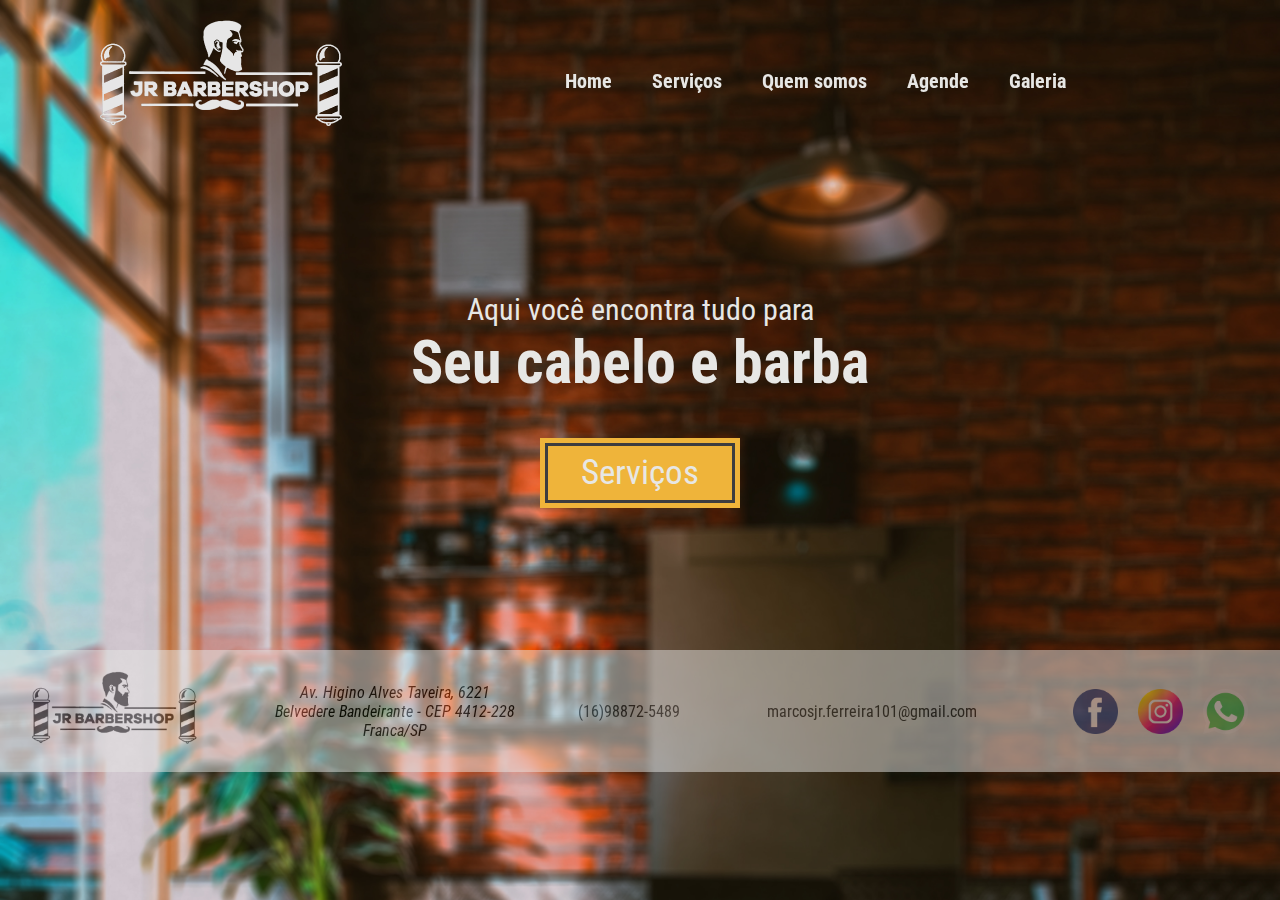
<file: index.html>
<!DOCTYPE html>
<html lang="pt-br">
<head>
    <meta charset="UTF-8">
    <meta http-equiv="X-UA-Compatible" content="IE=edge">
    <meta name="viewport" content="width=device-width, initial-scale=1.0">
    <title>JR &bull; Barbearia</title>
    <link rel="stylesheet" href="index.css">
    <link rel="shortcut icon" href="img/barbeiro.png" type="image/x-icon">
</head>

<body id="index" >

    </autoplay>
    <header>      
            
        <a href="index.html"> <img class="logo" src="img/logo2b.png" alt="Logotipo"> </a>  
    
        <nav id="menu-principal">
            <div id="menu-contraido">            
                       
                <ul>
                    <li>
                        <a href="index.html">Home</a>
                    </li>
                    <li>
                        <a href="servico.html">Serviços</a>
                    </li>
                    
                    <li>
                        <a href="quem-somos.html">Quem somos</a>
                    </li>
                    <li>
                        <a href="agend.html">Agende</a>
                    </li>
                    <li>
                        <a href="galeria.html">Galeria</a>
                    </li>
                    
                    </li>
                </ul>
            </div>
        </nav>
        
    </header>

    <main>
        
        <section>
            <p>Aqui você encontra tudo para</p>
            <h2 class="h2s">Seu cabelo e barba</h2>
            
            <div id="botao">
                <a href="servico.html">Serviços</a>  
            </div>
        
        </section>
    
    </main>
    
    <footer>
        <img id="logo-footer" src="img/logo2.png" alt="">
        <address>
            Av. Higino Alves Taveira, 6221 <br>
            Belvedere Bandeirante - CEP 4412-228 <br>
            Franca/SP <br>
        </address> 
        <a href="tel:+551698875489">(16)98872-5489</a> <br>
        <a href="Email">marcosjr.ferreira101@gmail.com</a> <br>
        
        <div id="redes-social-footer">
            <a target="blank" class="social-footer" href="https://www.facebook.com/Jrbarbershop22"><img src="img/facebook.png.png" alt="Facebook"></a>

            <a target="blank" class="social-footer" href="https://www.instagram.com/jrbarbershopfranca/"><img src="img/instagram.png.png" alt="Instagram"></a>

            <a class="social-footer" href="https://web.whatsapp.com/send?phone=5516992380482&text=Eaeee" target="_blank"><img src="img/whatsapp.png.png" alt="Whatsapp"></a>
        </div>
    </footer>
  
</body>
</html>
</file>
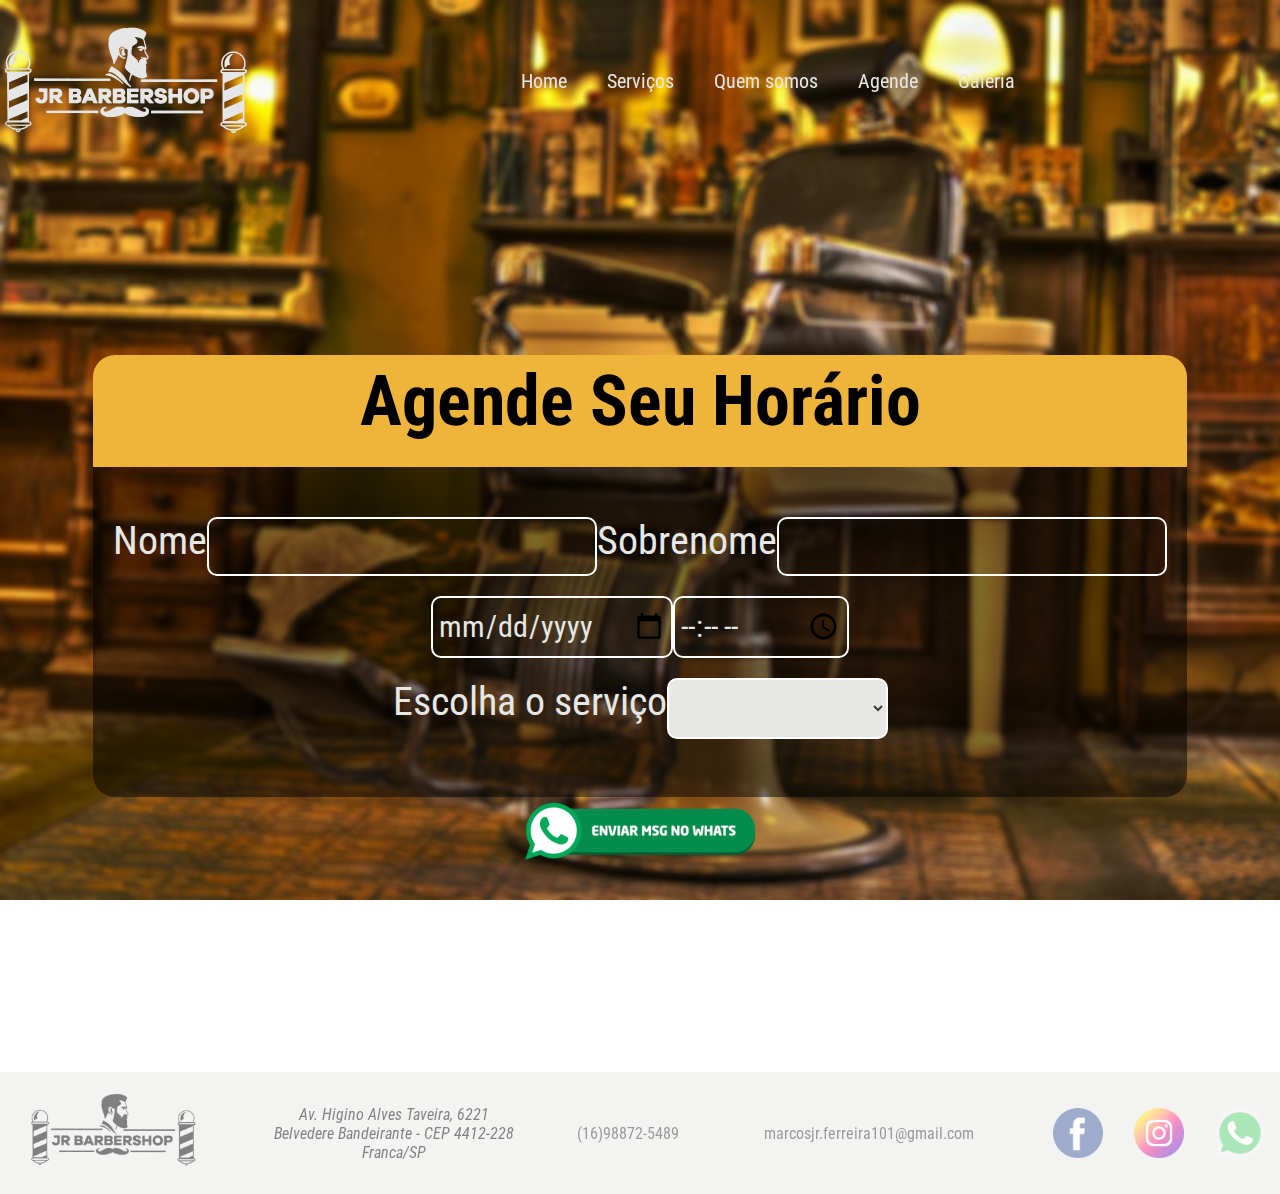
<file: agend.html>
<!DOCTYPE html>
<html lang="pt-br">
<head>
    <meta charset="UTF-8">
    <meta http-equiv="X-UA-Compatible" content="IE=edge">
    <meta name="viewport" content="width=device-width, initial-scale=1.0">
    <title>JR &bull; Barbearia</title>
    <link rel="stylesheet" href="agend.css">
    <link rel="shortcut icon" href="img/barbeiro.png" type="image/x-icon">
</head>
<body id="produtos">
    
    <header>      
            
        <a href="index.html"> <img class="logo" src="img/logo2b.png" alt="Logotipo"> </a>  
    
        <nav id="menu-principal">
            <div id="menu-contraido">            
                       
                <ul>
                    <li>
                        <a href="index.html">Home</a>
                    </li>
                    <li>
                        <a href="servico.html">Serviços</a>
                    </li>
                    
                    <li>
                        <a href="quem-somos.html">Quem somos</a>
                    </li>
                    <li>
                        <a href="agend.html">Agende</a>
                    </li>
                    <li>
                        <a href="galeria.html">Galeria</a>
                    </li>
                    
                    </li>
                </ul>
            </div>
        </nav>
        
    </header>

    <main>
        
        <section> 
            <div id="container">
                <div id="tit" >
                    <h2>
                        Agende Seu Horário
                    </h2>
                </div>
                <form id="back">
                <div id="nm">
                        <label >Nome</label>
                        <input type="text" name="nome" id="nome" class="formulario">
                        <label>Sobrenome</label>
                        <input type="text" name="sobrenome" id="sobrenome" class="formulario">     
                    </div>
    
                    <div id="nm">
                        <input  type="date" name="data" id="data" class="formulario">
                        <input  type="Time" name="hora" id="hora" class="formulario">
                    </div>
    
                    <div id="nm">
                        <label>Escolha o serviço</label>
                        <select id="servico" class="formulario">
                            <option selected disabled value="">  </option>
                            <option>Barboterapia</option>
                            <option>Blindado</option>
                            <option>Corte de cabelo</option>
                            <option>Pezinho</option>
                            <option>Pigmentação</option>
                            <option>Platinado</option>
                            <option>Sombrancelha</option>                            
                        </select>
                        
                    </div>
                    
                </form>
                <div id="bt">
                    <button id="close" class="closing" onClick="pegaDado()"><img src="img/enviar.png" alt=""></button>
                </div>
            </div>  
        </section>
    
    </main>
    
    <footer>
        <img id="logo-footer" src="img/logo2.png" alt="">
        <address>
            Av. Higino Alves Taveira, 6221 <br>
            Belvedere Bandeirante - CEP 4412-228 <br>
            Franca/SP <br>
        </address> 
        <a href="tel:+551698875489">(16)98872-5489</a> <br>
        <a href="Email">marcosjr.ferreira101@gmail.com</a> <br>
        
    
        <a target="blank" class="social-footer" href="https://www.facebook.com/Jrbarbershop22"><img src="img/facebook.png.png" alt=""></a>

        <a target="blank" class="social-footer" href="https://www.instagram.com/jrbarbershopfranca/"><img src="img/instagram.png.png" alt=""></a>

        <a class="social-footer" href="#"><img src="img/whatsapp.png.png" alt=""></a>
    
    </footer>
  
</body>
</html>
</file>
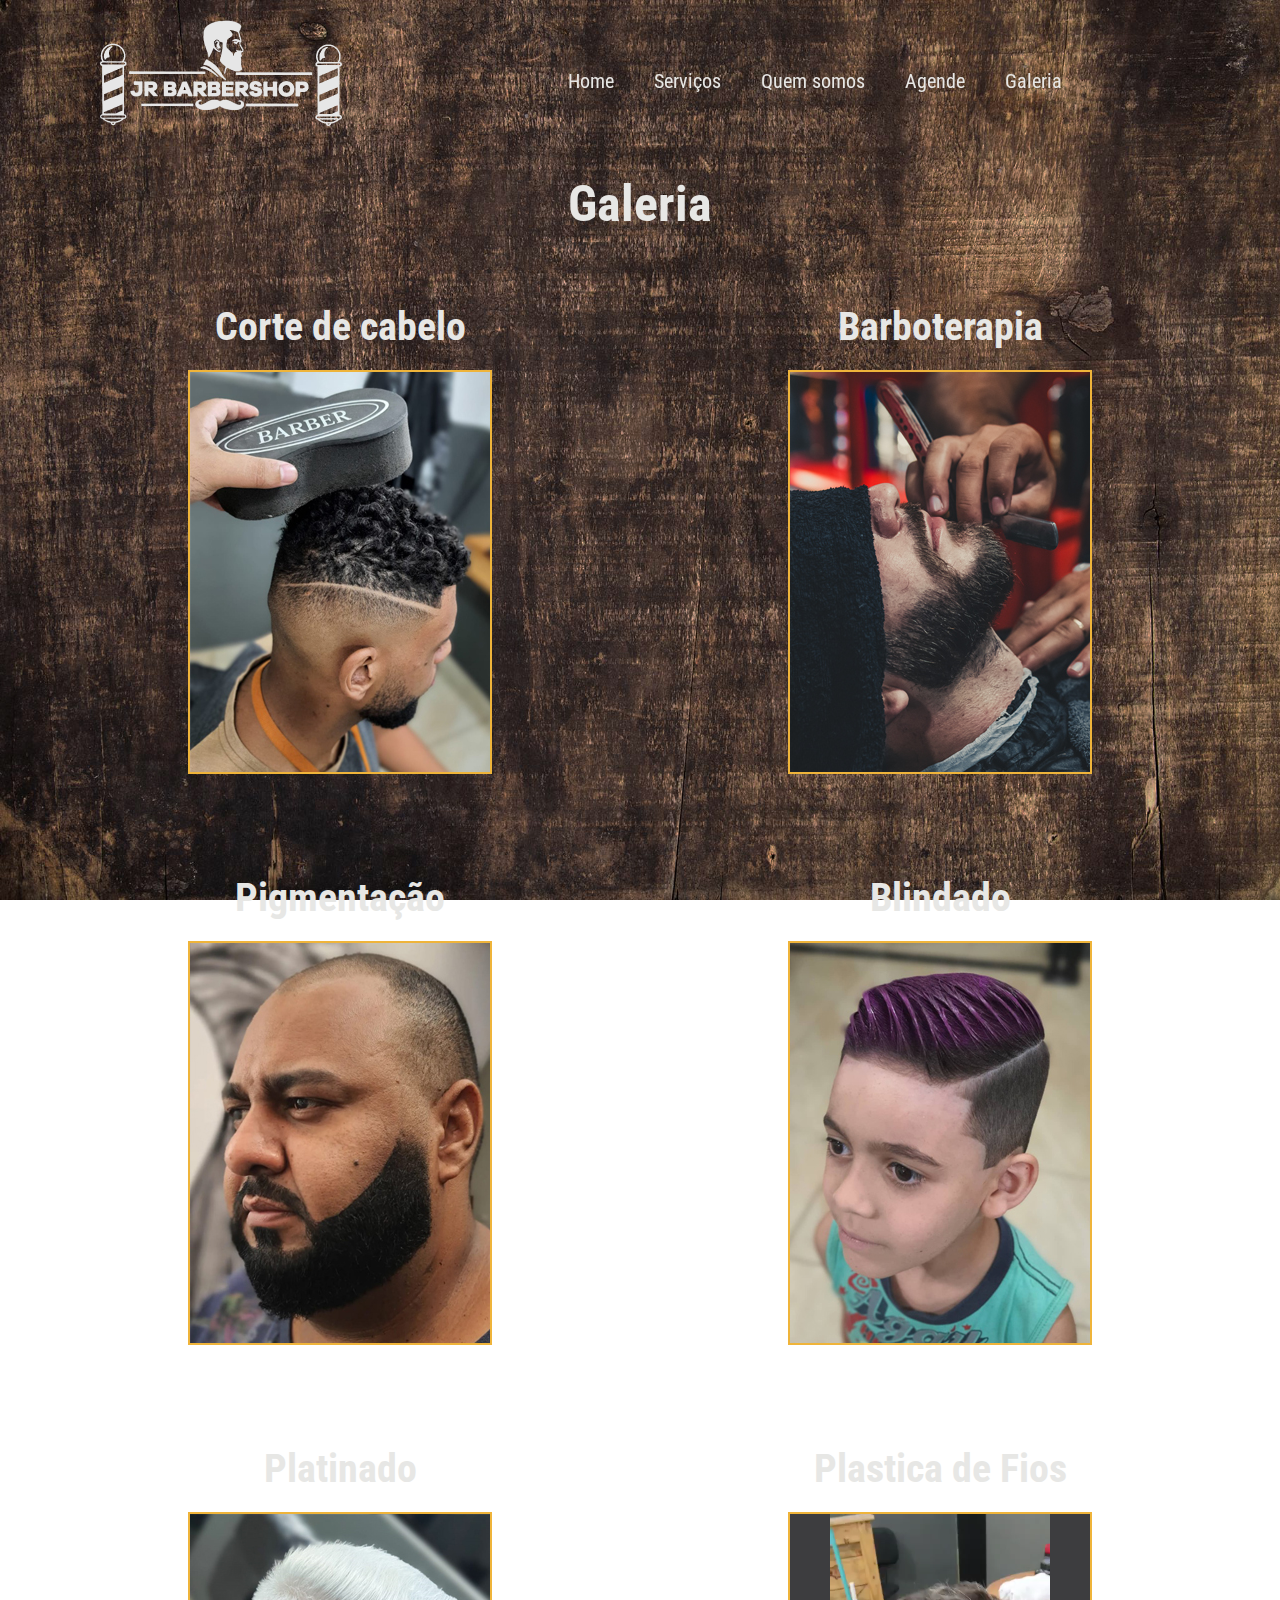
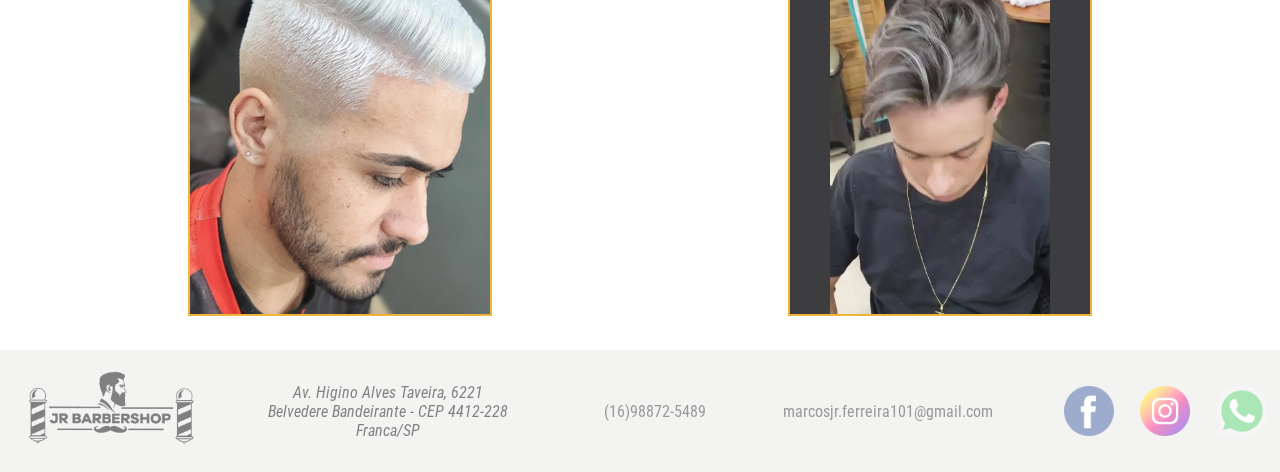
<file: galeria.html>
<!DOCTYPE html>
<html lang="pt-br">
<head>
    <meta charset="UTF-8">
    <meta http-equiv="X-UA-Compatible" content="IE=edge">
    <meta name="viewport" content="width=device-width, initial-scale=1.0">
    <title>JR &bull; Barbearia</title>
    <link rel="stylesheet" href="galeria.css">
    <link rel="shortcut icon" href="img/barbeiro.png" type="image/x-icon">
</head>
<body id="produtos">
    
    <header>      
            
        <a href="index.html"> <img class="logo" src="img/logo2b.png" alt="Logotipo"> </a>  
    
        <nav id="menu-principal">
            <div id="menu-contraido">            
                       
                <ul>
                    <li>
                        <a href="index.html">Home</a>
                    </li>
                    <li>
                        <a href="servico.html">Serviços</a>
                    </li>
                    
                    <li>
                        <a href="quem-somos.html">Quem somos</a>
                    </li>
                    <li>
                        <a href="agend.html">Agende</a>
                    </li>
                    <li>
                        <a href="galeria.html">Galeria</a>
                    </li>
                    
                    </li>
                </ul>
            </div>
        </nav>
        
    </header>

    <main>
        
        <section> 
            <h2>Galeria<h2>
            
            <div id="quadro">
                <div class="lado-esquerdo">
                    <h3>Corte de cabelo</h3>
                    <div class="img-esquero">
                                           
                        <img src="img/img-galeria/corte.jpg" alt="">
                    </div>

                    <h3>Pigmentação</h3>
                    <div class="img-esquero">
                        <img src="img/img-galeria/pigmentação.jpg" alt="">
                    </div>

                    <h3>Platinado</h3>
                    <div class="img-esquero">
                        <img src="img/img-galeria/platinado1.jpg" alt="">
                    </div>
                </div>
                <div class="lado-direito">
                    <h3>Barboterapia</h3>
                    <div class="img-direito">
                        <img src="img/img-galeria/barboterapia.jpg" alt="">
                    </div>

                    <h3>Blindado</h3>
                    <div class="img-direito">
                        <img src="img/img-galeria/blindado.jpg" alt="">
                    </div>

                    <h3>Plastica de Fios</h3>
                    <div class="img-direito">
                        <video loop muted autoplay src="img/img-galeria/plastica.mp4"></video>
                    </div>
                </div>
            </div>        
        </section>
    
    </main>
    
    <footer>
        <img id="logo-footer" src="img/logo2.png" alt="">
        <address>
            Av. Higino Alves Taveira, 6221 <br>
            Belvedere Bandeirante - CEP 4412-228 <br>
            Franca/SP <br>
        </address>  <br>
        </address> 
        <a href="tel:+551698875489">(16)98872-5489</a> <br>
        <a href="Email">marcosjr.ferreira101@gmail.com </a> <br>
        
    
        <a target="blank" class="social-footer" href="https://www.facebook.com/Jrbarbershop22"><img src="img/facebook.png.png" alt=""></a>

        <a target="blank" class="social-footer" href="https://www.instagram.com/jrbarbershopfranca/"><img src="img/instagram.png.png" alt=""></a>

        <a class="social-footer" href="#"><img src="img/whatsapp.png.png" alt=""></a>
    
    </footer>
  
</body>
</html>
</file>
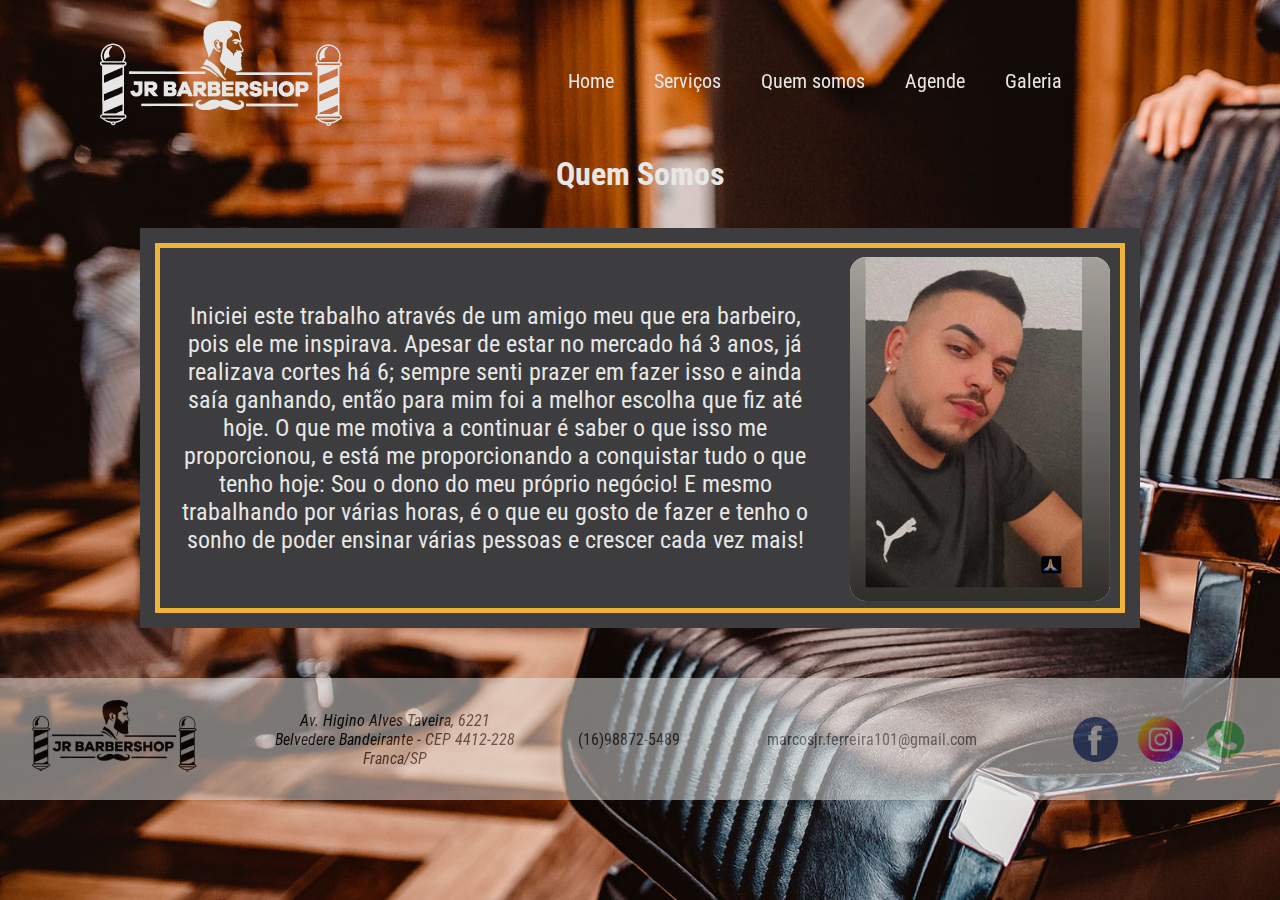
<file: quem-somos.html>
<!DOCTYPE html>
<html lang="pt-br">
<head>
    <meta charset="UTF-8">
    <meta http-equiv="X-UA-Compatible" content="IE=edge">
    <meta name="viewport" content="width=device-width, initial-scale=1.0">
    <title>JR &bull; Barbearia</title>
    <link rel="stylesheet" href="quem-somos.css">
    <link rel="shortcut icon" href="img/barbeiro.png" type="image/x-icon">
</head class="quem-somos">
<body >
    
    <header>      
            
        <a href="index.html"> <img class="logo" src="img/logo2b.png"  alt="Logotipo"> </a>  
    
        <nav id="menu-principal">
            <div id="menu-contraido">            
                       
                <ul>
                    <li>
                        <a href="index.html">Home</a>
                    </li>
                    <li>
                        <a href="servico.html">Serviços</a>
                    </li>
                    
                    <li>
                        <a href="quem-somos.html">Quem somos</a>
                    </li>
                    <li>
                        <a href="agend.html">Agende</a>
                    </li>
                    <li>
                        <a href="galeria.html">Galeria</a>
                    </li>
                    
                    </li>
                </ul>
            </div>
        </nav>
        
    </header>

    <main>
        
        <section>   
            <h1>Quem Somos</h1>
            
            <article>         
                <div id="bloco"> 
                    <p>
                        Iniciei este trabalho através de um amigo meu que era barbeiro, pois ele me inspirava. Apesar de estar no mercado há 3 anos, já  realizava cortes há 6; sempre senti prazer em fazer isso e ainda saía ganhando, então para mim foi a melhor escolha que fiz até hoje.
                        O que me motiva a continuar é saber o que isso me proporcionou, e está me proporcionando a conquistar tudo o que tenho hoje: Sou o dono do meu próprio negócio! 
                        E mesmo trabalhando por várias horas, é o que eu gosto de fazer e tenho o sonho de poder ensinar várias pessoas e crescer cada vez mais!
                    </p>
                   <!--<p>
                        Comecei cortar através de um amigo meu, que era barbeiro, e me inspirava muito nele, hoje estou no mercado a 3 anos, corto cabelo a 6 anos. Sempre senti prazer em fazer isso e ainda ganhava. Então pra mim foi a melhor escolha que fiz até hoje. O que me motiva é saber que isso me proporcionou e está me proporcionando tudo que tenho hoje. Saber que sou eu o dono do meu negócio. Isso me faz ficar várias horas trabalhando. Tenho um sonho de poder ensinar várias pessoas e pode crescer mais.

                    </p>-->
                    <div id="foto">
                        <img src="img/perfil.jpg" alt="">
                    </div>

                </div>  
            </article>    
        </section>
    
    </main>
    
    <footer>
        <img id="logo-footer" src="img/logo2.png" alt="">
        <address>
            Av. Higino Alves Taveira, 6221 <br>
            Belvedere Bandeirante - CEP 4412-228 <br>
            Franca/SP <br>
        </address> 
        <a href="tel:+551698875489">(16)98872-5489</a> <br>
        <a href="Email">marcosjr.ferreira101@gmail.com</a> <br>
        
    <div id="redes-social-footer">
        <a target="blank" class="social-footer" href="https://www.facebook.com/Jrbarbershop22"><img src="img/facebook.png.png" alt=""></a>

        <a target="blank" class="social-footer" href="https://www.instagram.com/jrbarbershopfranca/"><img src="img/instagram.png.png" alt=""></a>

        <a class="social-footer" href="#"><img src="img/whatsapp.png.png" alt=""></a>
    </div>
    </footer>
  
</body>
</html>
</file>
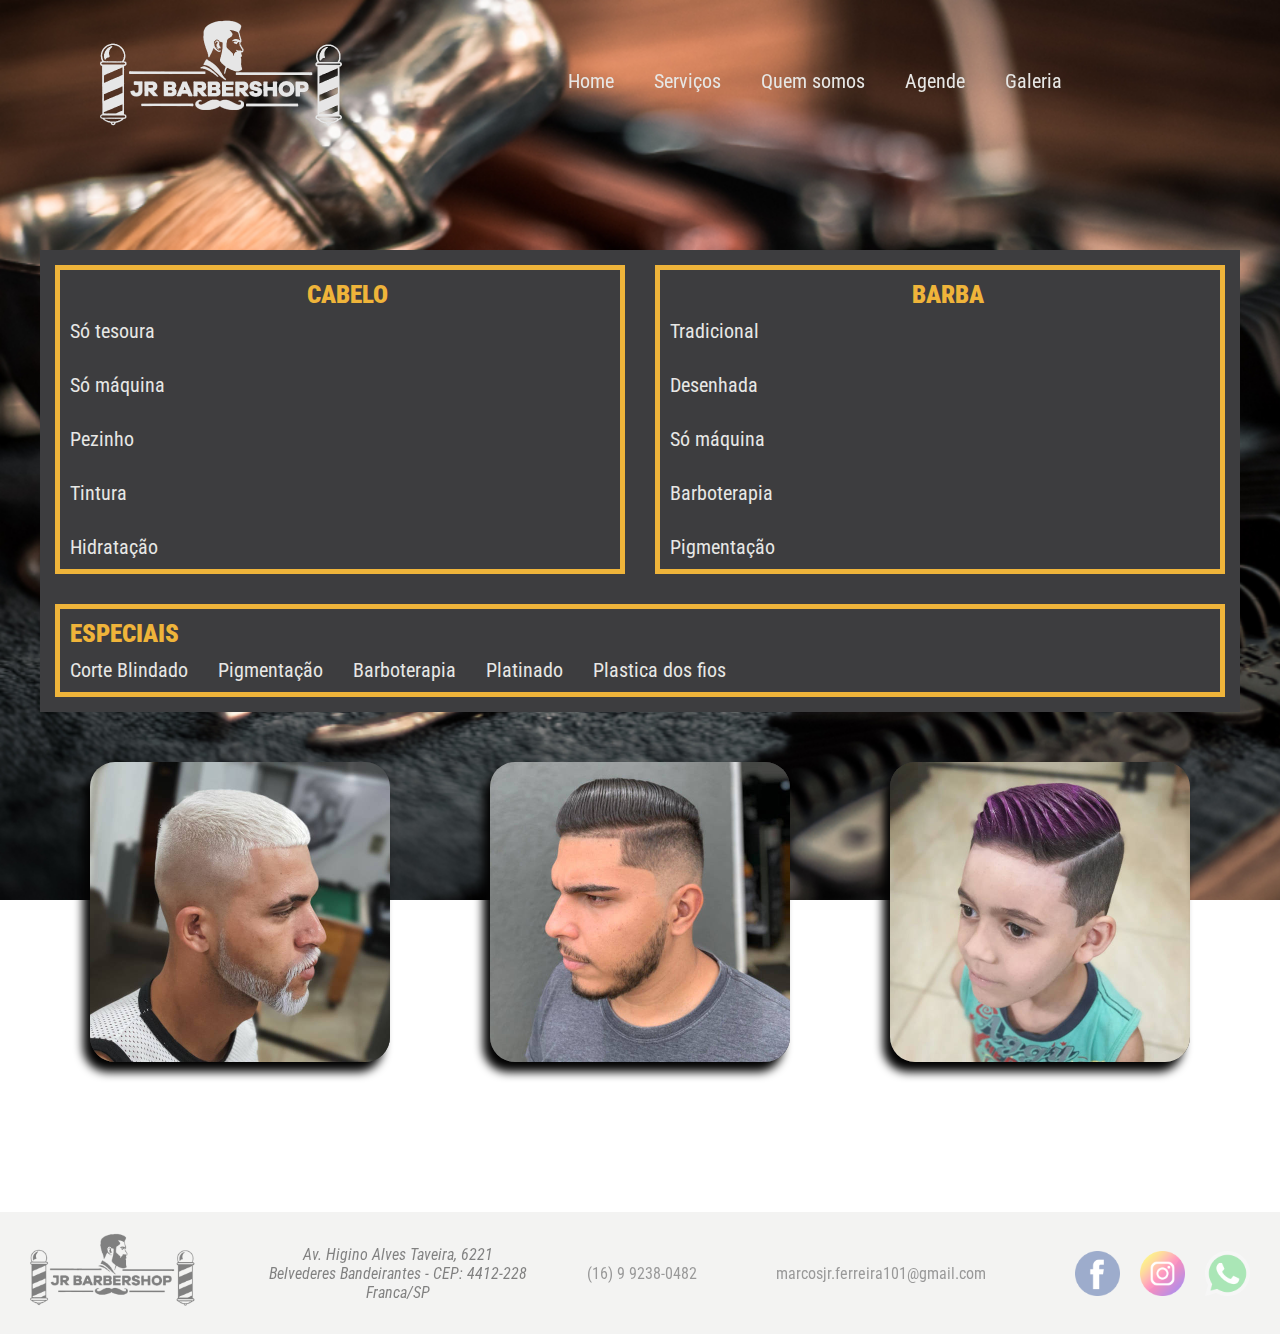
<file: servico.html>
<!DOCTYPE html>
<html lang="pt-br">
<head>
    <meta charset="UTF-8">
    <meta http-equiv="X-UA-Compatible" content="IE=edge">
    <meta name="viewport" content="width=device-width, initial-scale=1.0">
    <title>JR &bull; Barbearia</title>
    <link rel="stylesheet" href="servico.css">
    <link rel="shortcut icon" href="img/barbeiro.png" type="image/x-icon">
</head>
<body id="serviços">
    
    <header>      
            
        <a href="index.html"> <img class="logo" src="img/logo2b.png"  alt="Logotipo"> </a>  
    
        <nav id="menu-principal">
            <div id="menu-contraido">            
                       
                <ul>
                    <li>
                        <a href="index.html">Home</a>
                    </li>
                    <li>
                        <a href="servico.html">Serviços</a>
                    </li>
                    
                    <li>
                        <a href="quem-somos.html">Quem somos</a>
                    </li>
                    <li>
                        <a href="agend.html">Agende</a>
                    </li>
                    <li>
                        <a href="galeria.html">Galeria</a>
                    </li>
                    
                    </li>
                </ul>
            </div>
        </nav>
        
    </header>

    <main>  

        <section>
            <article class="tabela_servicos">
               <div class="cabelo">
                   <h3><strong>CABELO</strong></h3>
                    <ul>
                        <li>Só tesoura</li>
                        <li>Só máquina</li>
                        <li>Pezinho</li>
                        <li>Tintura</li>
                        <li>Hidratação</li>
                    </ul>
               </div>
               <div class="barba">
                <h3><strong>BARBA</strong></h3>
                    <ul>
                        <li>Tradicional</li>
                        <li>Desenhada</li>
                        <li>Só máquina</li>
                        <li>Barboterapia</li>
                        <li>Pigmentação</li>
                    </ul>
                </div>
            </article>
            <article class="tabela_servicos_especiais">
                <div class="especiais">
                    <h3><strong>ESPECIAIS</strong></h3>
                    <ul>
                        <li>Corte Blindado</li>
                        <li>Pigmentação</li>
                        <li>Barboterapia</li>
                        <li>Platinado</li>
                        <li>Plastica dos fios</li>
                    </ul>
                </div>
            </article>
            <article class="especilizacao">
                <div class="pai">
                    <div class="platinado">
                        <img src="img/img_servicos/platinado.jpg" alt="Serviços: Platinado" aria-label="Rapaz com cabelo baixo, com barba feita, porém pouco volumosa. Cabelo e barba platinados.">
                        <h2><strong><em>Platinado</em></strong></h2>
                        <p><em>Processo químico que altera a pigmentação dos fios de cabelo. Envolvendo duas partes importantes: descoloração e a tonalização.</em></p>
                    </div>
                    <div class="plastica_fios">
                        <img src="img/img_servicos/plastica_fios_600x600.jpg" alt="Serviços: Plastica fios" aria-label="Rapaz com cabelo baixo, com barba feita, porém pouco volumosa. Cabelo e barba platinados.">
                        <h2><strong><em>Plastica dos Fios</em></strong></h2>
                        <p><em>Tirar o volume, alisar e selar a cuticula do cabelo fazendo com que fique liso por mais tempo.</em></p>
                    </div>
                    <div class="blindado">
                        <img src="img/img_servicos/corte_blindado.jpg" alt="Serviços: Corte blindado" aria-label="Um menino, criança, com cabelo cortado, e a parte de cima pintado de roxo.">
                        <h2><strong><em>Corte Blindado</em></strong></h2>
                        <p><em>O significado de blindado seria um corte com produtos que fixa o cabelo. Seria um corte que não "desmancha" por conta dos fixadores, das pomadas etc..</em></p>
                    </div>
                </div>
            </article>
        </section>
        
    </main>
    
    <footer>
        <img id="logo-footer" src="img/logo2.png" alt="">
        <address>
            Av. Higino Alves Taveira, 6221 <br>
            Belvederes Bandeirantes - CEP: 4412-228 <br>
            Franca/SP
        </address> 

        <a href="+551699238-0482">(16) 9 9238-0482</a><br>
        <a href="mailto:marcosjr.ferreira101@gmail.com">marcosjr.ferreira101@gmail.com</a> <br>        
    
    <div id="redes-social-footer">
        <a target="blank" class="social-footer" href="https://www.facebook.com/Jrbarbershop22"><img src="img/facebook.png.png" alt="Facebook"></a>

        <a target="blank" class="social-footer" href="https://www.instagram.com/jrbarbershopfranca/"><img src="img/instagram.png.png" alt="Instagram"></a>

        <a class="social-footer" href="https://web.whatsapp.com/send?phone=5516992380482&text=Eaeee" target="_blank"><img src="img/whatsapp.png.png" alt="Whatsapp"></a>
    </div>
    
    </footer>

</body>
</html>
</file>
<file: index.css>
@import url('https://fonts.googleapis.com/css2?family=IBM+Plex+Sans:ital,wght@0,400;0,700;1,400;1,700&family=Playfair+Display:ital,wght@0,400;0,700;1,400;1,700&display=swap');

@import url('https://fonts.googleapis.com/css2?family=Roboto+Condensed:wght@300&display=swap');


@import url('https://fonts.googleapis.com/css2?family=Inter&display=swap');


:root {
    --cor-amarela: #EFB43A;  
    --cor-cinza: #3D3D3F;  
    --cor-texto: #E7E7E5;
    --fonte-texto: 'Roboto Condensed', sans-serif;   
    --fonte-texto2: 'Inter', sans-serif; 
    --fonte-titulo: 'Playfair Display', serif; }

/****Css reset***/
*{
    font-family: var(--fonte-texto);
    padding: 0;
    margin: 0;
    box-sizing: unset;
    background-color: var(--cor--fundo) ;
    color: var(--cor-texto) }


#index{   
    background-image: url(img/img_background/back01.jpg);   
    background-repeat: no-repeat;
    background-size:cover; 
    background-attachment: fixed;
}




header{
    display: flex;
    align-items: center; /*Centralização vertical*/ 
    justify-content: center; 
    height: 150px;
    flex-direction: baseline; }


header:hover{
    filter: brightness(0.9);
    filter:opacity(100%);}


.logo{
    display: flex;
    justify-content: center;   
    width: 250px;
    margin-top: 5px;
    margin-left: 100px; }
    



#menu-principal{
    display:flex;     
    justify-content: center; /*Centralização horizontal*/  
    align-items: flex-end; /*Centralização vertical*/    
    background-color: transparent;
    color: wheat;
    min-height: 25%;
    height: 36px;
    width: 100%;
    margin-top: 10px; }


#menu-principal ul {   
    display: flex;   
    list-style: none;  } /* Tira a decoração da lista */    



#menu-principal ul li {
    display: flex;
    height: 36px;
    margin: 0 10px;    
    font-weight: bold;
    font-family: var(--fonte-texto2);  } 



#menu-principal ul li a{   
    text-decoration: none;
    display: flex ; 
    background-color: var(--cor-fundo-clara);   
    font-size: 20px;
    align-items: center; 
    padding: 0 10px;     
    transition: 300ms;
    color: var(--cor-texto); }



#menu-principal ul li a:hover{
    color: var(--cor-amarela); }

      

main{
    display: flex;
    justify-content: center; /*Centralização horizontal*/
    align-items: stretch; /*Meus filhos tem meu tamanho*/    
    min-height: 500px; } 



section{
    display: flex;
    justify-content: center; /*Centralização horizontal*/
    align-items: center; /*Centralização vertical*/
    flex-direction: column;/*filhos em coluna*/
    /*border: 1px solid rgb(32, 1, 53); */
    background-color: var(--cor-fundo);
    min-height: 50%;  
    margin: 5px;
    font-family: var(--fonte-texto); }



main h2{
    font-family: var(--fonte-texto1);
    font-size: 60px;
    font-style: normal;
    padding-top: 30px;
    align-items: center;  }



main p{
    text-align: center;
    justify-content: center;
    align-items: center;
    font-size: 30px;
    margin-bottom: -30px;  }



section div a {
    display: flex;
    text-decoration: none;
    align-items: center;
    justify-content: center;
    font-size: 35px;
    margin-top: 14px;
    transition: 300ms;
    align-items: center;  }



section div a:hover{
    color: var(--cor-cinza);  }



#botao{   
    width: 200px;
    height: 70px;
    background-color: var(--cor-amarela);
    outline: 3px solid var(--cor-cinza);
    outline-offset: -8px;
    margin-top: 40px;  }



article{
    display: flex;
    justify-content: center; /*Centralização horizontal*/
    align-items: center; /*Centralização vertical*/
    /*border: 1px solid rgb(182, 135, 6);*/
    background-color:var(--cor-fundo);
    margin: 5px;
    min-height: 50px;
    width: 100%;  }



article p {
    padding: 30px;
    text-align: center;}



figure img{
    margin-top: 20px;
    border:solid 4px rgb(255, 255, 255);
    width: 600px;
    height: 250px;
    border-radius: 25px;  }



footer{
    display: flex;
    justify-content: flex-start; /*Centralização horizontal*/
    align-items: center; /*Centralização vertical*/  
    background-color: var(--cor-fundo-clara);
    min-height: 50px;  
    background-color: #E7E7E5; 
    filter: brightness(0.1); 
    justify-content: space-around;
    flex-shrink: 0;    
    filter:opacity(50%);
    transition: 300ms;  }



footer a{
    color: #333333;
    text-decoration: none;  }



footer a:hover{
    text-decoration: underline;  }



footer img:hover{
    filter:saturate(70%)}



footer:hover{
    filter: brightness(0.9);
    filter:opacity(100%);  }



footer img {
    display: flex;
    width: 60px;
    justify-content: flex-end;
    padding: 10px;  }



#logo-footer{
    width: 170px; }

#redes-social-footer{
    display: flex;
}


#redes-social-footer img{
    width: 45px;
}



address{
    text-align: center;
    padding: 20px;
    color: black;  }




 

    @media (max-width: 1200px) {
        body {
          border: 4px solid yellow;
        }
    
        
        footer{
            flex-direction: column;        
            justify-content: center;
            height: 400px;
            justify-content: first baseline;
        } 
        
        footer div{
            display: flex;
            flex-direction: row;
            justify-content: space-around;
            margin-left: 35px;
        }
    
        footer div a{
            
            margin-right: 30px;
        }
    
        
        
    }
      
      /* Dispositivos (tablets) */
      @media (max-width: 992px) {
        body {
            border: 4px solid aqua;
          }
    
        .logo{
            width: 200px;
            margin-left: 30px;
        }
        
        footer{
            flex-direction: column;        
            justify-content: center;
            height: 400px;
            justify-content: first baseline;
        } 
        footer div{
            display: flex;
            flex-direction: row;
            justify-content: space-around;
            margin-left: 35px;
           
            
        }
        footer div a{
            
            margin-right: 30px;
        }
         
    }
      
      /* Dispositivos (celulares) médios */
      @media (max-width: 768px) {
        body {
            border: 4px solid green;
          } 
        header {
        flex-direction: column;
        margin-bottom: 50px;
        }
        header img{
            margin-top: 30px;
        }
       
        footer {        
        flex-direction: column;
        justify-content: flex-end;
        min-height: 450px;
    
        }
    
    
        footer img, footer address {
          margin-bottom: 20px;
        }
      
    }
      
      /* Dispositivos (celulares) pequenos */
      @media (max-width: 576px) {
        body {
            border: 4px solid red;
          }

        label[for="checar"]{
            display: flex;
        }
        main{
            align-items: center;
            justify-content: center;
            text-align: center;
        }
    
        /* Empilha os elementos do header */
        header {
          flex-direction: column;
        }
      
    }
</file>
<file: agend.css>
@import url('https://fonts.googleapis.com/css2?family=IBM+Plex+Sans:ital,wght@0,400;0,700;1,400;1,700&family=Playfair+Display:ital,wght@0,400;0,700;1,400;1,700&display=swap');

@import url('https://fonts.googleapis.com/css2?family=Roboto+Condensed:wght@300&display=swap');

@import url('https://fonts.googleapis.com/css2?family=Inter:wght@100&display=swap');


:root {
    --cor-amarela: #EFB43A;  
    --cor-cinza: #3D3D3F;  
    --cor-texto: #E7E7E5;
    --fonte-texto: 'Roboto Condensed', sans-serif;
    --fonte-texto2: 'Inter', sans-serif; 
    --fonte-titulo: 'Playfair Display', serif; }

/****Css reset***/
*{
    font-family: var(--fonte-texto);
    padding: 0;
    margin: 0;
    box-sizing: unset;
    background-color: var(--cor--fundo) ;
    color: var(--cor-texto) }


#produtos{   
    background-image: url(img/img_background/back02.jpg);   
    background-repeat: no-repeat;
    background-size:cover;
    background-attachment: fixed;
}
    


header{
    display: flex;
    align-items: center; /*Centralização vertical*/ 
    justify-content: center; 
    height: 150px;
    flex-direction: baseline; }


header:hover{
    filter: brightness(0.9);
    filter:opacity(100%);}


.logo{
    display: flex;
    justify-content: center;   
    width: 250px;
    margin-top: 20px;
    margin-left: 5px; }

#menu-principal{
    display:flex;     
    justify-content: center; /*Centralização horizontal*/  
    align-items: flex-end; /*Centralização vertical*/    
    background-color: transparent;
    color: wheat;
    min-height: 25%;
    height: 36px;
    width: 100%;
    margin-top: 10px; }


#menu-principal ul {   
    display: flex;   
    list-style: none;  } /* Tira a decoração da lista */    



#menu-principal ul li {
    display: flex;
    height: 36px;
    margin: 0 10px; /* 0 topo e fundo, 10px esquerda e direita */   
    font-family: var(--fonte-titulo);  } 



#menu-principal ul li a{   
    text-decoration: none;
    display: flex ; 
    background-color: var(--cor-fundo-clara);   
    font-size: 20px;
    align-items: center; 
    padding: 0 10px;     
    transition: 300ms;
    color: var(--cor-texto); }



#menu-principal ul li a:hover{
    color: var(--cor-amarela); }



main{
    display: flex;
    justify-content: center; /*Centralização horizontal*/
    align-items: stretch; /*Meus filhos tem meu tamanho*/    
    min-height: 500px;
    margin-top: 200px;
    margin-bottom: 200px;
} 



section{
    display: flex;
    justify-content: center; /*Centralização horizontal*/
    align-items: center; /*Centralização vertical*/
    flex-direction: column;/*filhos em coluna*/
    /*border: 1px solid rgb(32, 1, 53); */
    background-color: var(--cor-fundo);
    min-height: 50%;  
    margin: 5px;
    font-family: var(--fonte-texto); }



main h2{
    font-size: 70px;
    font-family: var(--fonte-texto);
    margin-bottom: 20px;
    color: black;
}



#nm{
    display: flex;
    justify-content: center;
    position: relative;
    margin: 20px;
}

#bt{
    display: flex;
    justify-content: center;
    position: relative;
}

.formulario{
    font-size: 30px;
    border: 2px solid #fff;
    border-radius: 10px;
    padding: 10px 5px;
}

#close{
    border:none; 
    cursor: pointer;
}
select, option {
    background-color: transparent;
    color: var(--cor-cinza);
}

#botao{
    font-size: 30px;
    width: 200px;
    height: 70px;
    background-color: var(--cor-amarela);
    outline: 3px solid var(--cor-cinza);
    outline-offset: -8px;
      
}



label{
    display: block;
    font-size: 40px;
}

#tit{
    
    background-color: var(--cor-amarela);
    padding: 5px;
    display: flex;
    justify-content: center;
    position: relative;
    border-radius: 22px 22px 1px 1px;
    
}


select {
    background-color: var(--cor-texto);
    color: var(--cor-cinza);
    
  }

form{
    background-color: rgba(0, 0, 0, 0.5);
    padding-top: 30px;
    border-radius: 1px 1px 22px 22px;
    height: 300px;
}

footer{
    display: flex;
    justify-content: flex-start; /*Centralização horizontal*/
    align-items: center; /*Centralização vertical*/  
    background-color: var(--cor-fundo-clara);
    min-height: 50px;  
    background-color: #E7E7E5; 
    filter: brightness(0.1); 
    justify-content: space-around;
    flex-shrink: 0;    
    filter:opacity(50%);
    transition: 300ms;  }



footer a{
    color: #333333;
    text-decoration: none;  }



footer a:hover{
    text-decoration: underline;  }



footer img:hover{
    filter:saturate(70%)}



footer:hover{
    filter: brightness(0.9);
    filter:opacity(100%);  }



footer img {
    display: flex;
    width: 60px;
    justify-content: flex-end;
    padding: 10px;  }



#logo-footer{
    width: 170px; }



.social-footer img{
    margin: -16px;
    width: 50px;  }
    


address{
    text-align: center;
    padding: 20px;
    color: black;  }



/* Dispositivos (celulares) médios */
@media (max-width: 768px) {
    
    header {
    flex-direction: column;
    margin-bottom: 50px;
    }
    header img{
        margin-top: 30px;
    }
   
    footer {        
    flex-direction: column;
    justify-content: flex-start;
    min-height: 480px;

    }
    .social-footer img{
        margin-bottom:10px ;
    }
    footer a {
        margin-bottom: 5px;
    }

    /*Formulario*/
        main h2{
            font-size: 25px;
            font-family: var(--fonte-texto);
            margin-bottom: 20px;
            color: black;
        }
        #tit{
            background-color: var;
            display: flex;
            justify-content: center;
            position: relative;
            border-radius: 22px 22px 1px 1px;
            
        }
        #nm{
            display: flex;
            justify-content: center;
            position: relative;
            flex-direction: column;
            margin: 20px;
        }
        form{
            height: 430px;
            width: 500px;
        }
        .formulario{
            font-size: 15px;
            border: 2px solid #fff;
            border-radius: 5px;
            padding: 10px 5px;
        }
        label{
            display: block;
            font-size: 30px;
            
        }
        .logo{
            display: flex;
            justify-content: center;   
            width: 200px;
            margin-top: 20px;
            margin-left: 20px; }

        /*Formulario*/
    }   


    /* Dispositivos (celulares) pequenos */
    @media (max-width: 576px) {


       
        label[for="checar"]{
            display: flex;
        }
        main{
            align-items: center;
            justify-content: center;
            text-align: center;
        }
    
        /* Empilha os elementos do header */
        header {
          flex-direction: column;
        }

        /*Formulario*/
        main h2{
            font-size: 25px;
            font-family: var(--fonte-texto);
            margin-bottom: 20px;
            color: black;
        }
        #tit{
            background-color: var;
            display: flex;
            justify-content: center;
            position: relative;
            border-radius: 16px 22px 1px 1px;
            
        }
        #nm{
            display: flex;
            justify-content: center;
            position: relative;
            flex-direction: column;
            margin: 20px;
        }

        .formulario{
            font-size: 10px;
            border: 2px solid #fff;
            border-radius: 10px;
            padding: 10px 5px;
        }
       
        .logo{
            display: flex;
            justify-content: center;   
            width: 200px;
            margin-top: 20px;
            margin-left: 20px; }
      
    }
</file>
<file: galeria.css>
@import url('https://fonts.googleapis.com/css2?family=IBM+Plex+Sans:ital,wght@0,400;0,700;1,400;1,700&family=Playfair+Display:ital,wght@0,400;0,700;1,400;1,700&display=swap');

@import url('https://fonts.googleapis.com/css2?family=Roboto+Condensed:wght@300&display=swap');

@import url('https://fonts.googleapis.com/css2?family=Inter:wght@100&display=swap');


:root {
    --cor-amarela: #EFB43A;  
    --cor-cinza: #3D3D3F;  
    --cor-texto: #E7E7E5;
    --fonte-texto: 'Roboto Condensed', sans-serif;
    --fonte-texto2: 'Inter', sans-serif; 
    --fonte-titulo: 'Playfair Display', serif; }

/****Css reset***/
*{
    font-family: var(--fonte-texto);
    padding: 0;
    margin: 0;
    box-sizing: unset;
    background-color: var(--cor--fundo) ;
    color: var(--cor-texto) }


#produtos{   
    background-image: url(img/img_background/back07.jpg);   
    background-repeat: no-repeat;
    background-size:cover;
    background-attachment: fixed;
}
    


header{
    display: flex;
    align-items: center; /*Centralização vertical*/ 
    justify-content: center; 
    height: 150px;
    flex-direction: baseline; }


header:hover{
    filter: brightness(0.9);
    filter:opacity(100%);}


.logo{
    display: flex;
    justify-content: center;   
    width: 250px;
    margin-top: 5px;
    margin-left: 100px; }

#menu-principal{
    display:flex;     
    justify-content: center; /*Centralização horizontal*/  
    align-items: flex-end; /*Centralização vertical*/    
    background-color: transparent;
    color: wheat;
    min-height: 25%;
    height: 36px;
    width: 100%;
    margin-top: 10px; }


#menu-principal ul {   
    display: flex;   
    list-style: none;  } /* Tira a decoração da lista */    



#menu-principal ul li {
    display: flex;
    height: 36px;
    margin: 0 10px; /* 0 topo e fundo, 10px esquerda e direita */   
    font-family: var(--fonte-titulo);  } 



#menu-principal ul li a{   
    text-decoration: none;
    display: flex ; 
    background-color: var(--cor-fundo-clara);   
    font-size: 20px;
    align-items: center; 
    padding: 0 10px;     
    transition: 300ms;
    color: var(--cor-texto); }



#menu-principal ul li a:hover{
    color: var(--cor-amarela); }



main{
    display: flex;
    justify-content: center; /*Centralização horizontal*/
    align-items: stretch; /*Meus filhos tem meu tamanho*/    
    height: 1800px; } 



section{
    display: flex;
    justify-content: top; 
    align-items: top;
    flex-direction: column;    
    background-color: var(--cor-fundo);      
    margin: 5px;
    font-family: var(--fonte-texto); }



#quadro{
    margin-top: 50px;
    display: flex;
    width: 1200px;
    height: 1600px;
    justify-content: space-around;
    text-align: center;
    
   
}
.lado-direito h3{
    text-align: center;
}


main h2{
    display: flex;
    justify-content: center;
    font-size: 50px;
    font-family: var(--fonte-texto);
    margin-top: 20px;

}
main h3{
    text-align: center;
    display: flex;
    justify-content: center;
    font-size: 40px;
    font-family: var(--fonte-texto);
   
    
    
}



.lado-esquerdo{
    display: flex;
    flex-direction: column;
       
    

}
.img-esquero{
    margin: 20px 0 0 0;    
    align-items: flex-start;
    width: 300px;
    height: 400px;
    margin-bottom: 100px;
    border: 2px solid var(--cor-amarela);
    background-color: var(--cor-cinza);
    
}

.lado-direito{
    display: flex;
    flex-direction: column;
   

}
.img-direito{
    margin: 20px 0 0 0;    
    align-items: center;
    width: 300px;
    height: 400px;
    margin-bottom: 100px;
    border: 2px solid var(--cor-amarela);
    background-color: var(--cor-cinza);
}

div video{
    
    height: 400px;
}


footer{
    display: flex;
    justify-content: flex-start; /*Centralização horizontal*/
    align-items: center; /*Centralização vertical*/  
    background-color: var(--cor-fundo-clara);
    min-height: 50px;  
    background-color: #E7E7E5; 
    filter: brightness(0.1); 
    justify-content: space-around;
    flex-shrink: 0;    
    filter:opacity(50%);
    transition: 300ms;  }



footer a{
    color: #333333;
    text-decoration: none;  }



footer a:hover{
    text-decoration: underline;  }



footer img:hover{
    filter:saturate(70%)}



footer:hover{
    filter: brightness(0.9);
    filter:opacity(100%);  }



footer img {
    display: flex;
    width: 60px;
    justify-content: flex-end;
    padding: 10px;  }



#logo-footer{
    width: 170px; }



.social-footer img{
    margin: -16px;
    width: 50px;  }
    


address{
    text-align: center;
    padding: 20px;
    color: black;  }




    @media (max-width: 1200px) {
        body {
          border: 4px solid yellow;
        }
    
        main{
            height: 1200px;
        }
        footer{
            flex-direction: column;        
            justify-content: center;
            height: 530px;
            margin-top:300px 
            
            
        } 
        .lado-direito, .img-direito {
            width: 200px;
            height: 250px;
            justify-content: center;
            align-items: center;
            
        }

        .lado-esquerdo, .img-esquero{
            width: 200px;
            height: 250px;
            justify-content: center;
            align-items: center;
        }
        .lado-esquerdo, .img-esquero img{
            width: 200px;
            height: 250px;
            align-items: center;
        }

        .lado-direito, .img-direito img{
            width: 200px;
            height: 250px;            
            align-items: center;
        }
        #quadro{
            height: 1000px;
            width: 1000px;
            justify-content: space-around;
            margin-top: 600px;
                      
            
        }

        div video{
            height: 250px;
        }       
        
        .social-footer, a {
            margin-bottom: 20px;
          }
    
        
        
    }
      
      /* Dispositivos (tablets) */
      @media (max-width: 992px) {
        body {
            border: 4px solid aqua;
          }
    
        .logo{
            width: 200px;
            margin-left: 30px;
        }
        
        footer{
            flex-direction: column;        
            justify-content: center;
            height: 550px;
            justify-content: first baseline;
        } 
        footer div{
            display: flex;
            flex-direction: row;
            justify-content: space-around;
            margin-left: 35px;
           
            
        }
        #quadro{
            width: 800px;
        }
         
    }
      
      /* Dispositivos (celulares) médios */
      @media (max-width: 768px) {
        body {
            border: 4px solid green;
          } 
        header {
        flex-direction: column;
        margin-bottom: 50px;
        }
        
        main{
            display: flex;
            justify-content: center;
        }

        .logo{
            margin-top: 80px;
        }

        .lado-direito h3{
            justify-content: baseline;
            font-size: 25px;
          
        }
        .lado-esquerdo h3{
            justify-content: baseline;
            font-size: 25px;
            
        }


        .lado-direito, .img-direito {
            width: 150px;
            height: 200px;
            justify-content: center;
            align-items: center;

        }
            
            
      

        .lado-esquerdo, .img-esquero{
            width: 150px;
            height: 200px;
            justify-content: center;
            align-items: center;
        }
        .lado-esquerdo, .img-esquero img{
            width: 150px;
            height: 200px;
            justify-content: center;
            align-items: center;
            
        }

        .lado-direito, .img-direito img{
            width: 150px;
            height: 200px;
            justify-content: center;
            align-items: center;
            
        }
        #quadro{
            display: flex;            
            width: 680px;
            justify-content: space-around;           
            
           
                      
            
        }
        .img-direito video{
            height: 200px;
        }


        footer {        
        flex-direction: column;
        justify-content: flex-end;
        min-height: 450px;
    
        }
    
    
        footer img, footer address {
          margin-bottom: 20px;
        }
      
    }
      
      /* Dispositivos (celulares) pequenos */
      @media (max-width: 576px) {
        body {
            border: 4px solid red;
          }

        main{
            align-items: center;
            justify-content: center;
            text-align: center;
        }
        section{
            margin-top: 600px;
        }

        #quadro{
            width: 500px;
        }
    
        /* Empilha os elementos do header */
        header {
          flex-direction: column;
        }
        
        footer a,img{
            font-size: 10px;
        }
        address{
            font-size: 10px;
        }
        .social-footer img{
            width: 30px;
        }
        #logo-footer{
            width: 100px;
        }
        footer{
            height: 300px;
        }
    }
</file>
<file: quem-somos.css>
@import url('https://fonts.googleapis.com/css2?family=IBM+Plex+Sans:ital,wght@0,400;0,700;1,400;1,700&family=Playfair+Display:ital,wght@0,400;0,700;1,400;1,700&display=swap');

@import url('https://fonts.googleapis.com/css2?family=Roboto+Condensed:wght@300&display=swap');

@import url('https://fonts.googleapis.com/css2?family=Inter:wght@100&display=swap');


:root {
    --cor-amarela: #EFB43A;  
    --cor-cinza: #3D3D3F;  
    --cor-texto: #E7E7E5;
    --fonte-texto: 'Roboto Condensed', sans-serif;
    --fonte-texto2: 'Inter', sans-serif; 
    --fonte-titulo: 'Playfair Display', serif; }

/****Css reset***/
*{
    font-family: var(--fonte-texto);
    padding: 0;
    margin: 0;
    box-sizing: unset;
    background-color: var(--cor--fundo) ;
    color: var(--cor-texto) }


body{   
    background-image: url(img/img_background/back06.jpg);   
    background-repeat: no-repeat;
    background-size:cover;
    background-attachment: fixed;
}
    


header{
    display: flex;
    align-items: center; /*Centralização vertical*/ 
    justify-content: center; 
    height: 150px;
    flex-direction: baseline; }


header:hover{
    filter: brightness(0.9);
    filter:opacity(100%);}


.logo{
    display: flex;
    justify-content: center;   
    width: 250px;
    margin-top: 5px;
    margin-left: 100px; }

#menu-principal{
    display:flex;     
    justify-content: center; /*Centralização horizontal*/  
    align-items: flex-end; /*Centralização vertical*/    
    background-color: transparent;
    color: wheat;
    min-height: 25%;
    height: 36px;
    width: 100%;
    margin-top: 10px; }


#menu-principal ul {   
    display: flex;   
    list-style: none;  } /* Tira a decoração da lista */    



#menu-principal ul li {
    display: flex;
    height: 36px;
    margin: 0 10px; /* 0 topo e fundo, 10px esquerda e direita */   
    font-family: var(--fonte-titulo);  } 



#menu-principal ul li a{   
    text-decoration: none;
    display: flex ; 
    background-color: var(--cor-fundo-clara);   
    font-size: 20px;
    align-items: center; 
    padding: 0 10px;     
    transition: 300ms;
    color: var(--cor-texto); }



#menu-principal ul li a:hover{
    color: var(--cor-amarela); }



main{
    display: flex;
    justify-content: center; /*Centralização horizontal*/
    align-items: stretch; /*Meus filhos tem meu tamanho*/    
    min-height: 500px; } 



section{
    display: flex;
    justify-content: center; /*Centralização horizontal*/
    align-items: center; /*Centralização vertical*/
    flex-direction: column;/*filhos em coluna*/
    /*border: 1px solid rgb(32, 1, 53); */
    background-color: var(--cor-fundo);
    min-height: 50%;  
    margin: 5px;
    font-family: var(--fonte-texto); }

#bloco{
    display: flex;
    width: 1000px;
    height: 400px;
    background-color: var(--cor-cinza);
    outline: 5px solid var(--cor-amarela);
    outline-offset: -20px;
    margin-bottom: 40px;
}

#bloco p {
    display: flex;
    width: 65%;
    font-size: 1.5rem;
    align-items: center;
    justify-content: center;
}

#foto{
    display: flex;
    background-color: var(--cor-texto);
    width: 26%;
    height:344px;
    margin-top: 29px;
    border-radius: 16px;
    justify-content: center;
    align-items: center;
    color: var(--cor-cinza);
}

#foto p{    
    display: flex;
    text-align: center;
    align-items: center;
    justify-content: center;
}#foto img{
    border-radius: 16px;
}

article{
    display: flex;
    justify-content: center; /*Centralização horizontal*/
    align-items: center; /*Centralização vertical*/
    /*border: 1px solid rgb(182, 135, 6);*/
    background-color:var(--cor-fundo);
    margin: 5px;
    min-height: 50px;
    width: 100%;  }



article p {
    padding: 30px;
    text-align: center;}

section h1{
    margin-bottom: 30px;
    font-size: 2rem;
}

figure img{
    margin-top: 20px;
    border:solid 4px rgb(255, 255, 255);
    width: 600px;
    height: 250px;
    border-radius: 25px;  }



footer{
    display: flex;
    justify-content: flex-start; /*Centralização horizontal*/
    align-items: center; /*Centralização vertical*/  
    background-color: var(--cor-fundo-clara);
    min-height: 50px;  
    background-color: #E7E7E5; 
    filter: brightness(0.1); 
    justify-content: space-around;
    flex-shrink: 0;    
    filter:opacity(50%);
    transition: 300ms;  }



footer a{
    color: #333333;
    text-decoration: none;  }



footer a:hover{
    text-decoration: underline;  }



footer img:hover{
    filter:saturate(70%)}



footer:hover{
    filter: brightness(0.9);
    filter:opacity(100%);  }



footer img {
    display: flex;
    width: 60px;
    justify-content: flex-end;
    padding: 10px;  }



#logo-footer{
    width: 170px; }



#redes-social-footer{
    display: flex;
    
}

#redes-social-footer img{
    width: 45px;
}
    


address{
    text-align: center;
    padding: 20px;
    color: black;  }



/*Regras para tela com largura até 600px*/
@media (max-width: 1200px) {
    body {
      border: 4px solid yellow;
    }
  
    footer{
        flex-direction: column;        
        justify-content: center;
        height: 400px;
        justify-content: first baseline;
    } 
    
    footer div{
        display: flex;
        flex-direction: row;
        justify-content: space-around;
        margin-left: 35px;
    }

    footer div a{
        
        margin-right: 30px;
    }

    #social ul li a span {
      display: none; /* Não preserva o espaço do elemento */
    } 
    
}
  
  /* Dispositivos (tablets) */
  @media (max-width: 992px) {
    body {
        border: 4px solid aqua;
      }

    
      #bloco {
        width: 800px;
        height: 800px;
        flex-direction: column; 
        justify-content: center;
        align-items: center;       
    }

    #bloco p {
        width: 90%;
    }

    #foto{
        width: 300px;
    }


    footer{
        flex-direction: column;        
        justify-content: center;
        height: 400px;
        justify-content: first baseline;
    } 
    footer div{
        display: flex;
        flex-direction: row;
        justify-content: space-around;
        margin-left: 35px;
       
        
    }
    footer div a{
        
        margin-right: 30px;
    }
     
}
  
  /* Dispositivos (celulares) médios */
  @media (max-width: 768px) {
    body {
        border: 4px solid green;
      }
      
    #bloco{
        width: 700px;
        height: 900px;
    }
    header {
        flex-direction: column;
        }
    header img{
        margin-top: 30px;
    }
    footer {
      flex-direction: column;
      justify-content: flex-end;

    }
  
    footer img, footer address {
      margin-bottom: 20px;
    }
  
}
  
  /* Dispositivos (celulares) pequenos */
  @media (max-width: 576px) {
    body {
        border: 4px solid red;
      }
    section h1{
        margin-top: 100px;
    }
    #bloco{
        width: 500px;
        height: 1000px;
    }


    main{
        text-align: center;
        justify-content: center;
    }
  
    /* Empilha os elementos do header */
    header {
      flex-direction: column;
    }
    footer {
        flex-direction: column;
        justify-content: flex-end;
  
      }
}
</file>
<file: servico.css>
@import url('https://fonts.googleapis.com/css2?family=IBM+Plex+Sans:ital,wght@0,400;0,700;1,400;1,700&family=Playfair+Display:ital,wght@0,400;0,700;1,400;1,700&display=swap');

@import url('https://fonts.googleapis.com/css2?family=Roboto+Condensed:wght@300&display=swap');

@import url('https://fonts.googleapis.com/css2?family=Inter:wght@100&display=swap');


:root {
    --cor-amarela: #EFB43A;  
    --cor-cinza: #3D3D3F;  
    --cor-texto: #E7E7E5;
    --fonte-texto: 'Roboto Condensed', sans-serif;
    --fonte-texto2: 'Inter', sans-serif; 
    --fonte-titulo: 'Playfair Display', serif; }

/****Css reset***/
*{
    font-family: var(--fonte-texto);
    padding: 0;
    margin: 0;
    box-sizing: unset;
    background-color: var(--cor--fundo) ;
    color: var(--cor-texto) }


#serviços{   
    background-image: url(img/img_background/back05.jpg);  
    background-repeat: no-repeat;
    background-size:cover;
    background-attachment: fixed;
}
    


header{
    display: flex;
    align-items: center; /*Centralização vertical*/ 
    justify-content: space-between; 
    height: 150px;
    flex-direction: baseline; 
}


header:hover{
    filter: brightness(0.9);
    filter:opacity(100%);
}


.logo{
    display: flex;
    justify-content: center;   
    width: 250px;
    margin-top: 5px;
    margin-left: 100px; }

#menu-principal{
    display:flex;     
    justify-content: center; /*Centralização horizontal*/  
    align-items: flex-end; /*Centralização vertical*/    
    background-color: transparent;
    color: var(--cor-texto);
    min-height: 25%;
    height: 36px;
    width: 100%;
    margin-top: 10px; 
}


#menu-principal ul {   
    display: flex;   
    list-style: none;  
} /* Tira a decoração da lista */    

#menu-principal ul li {
    display: flex;
    height: 36px;
    margin: 0 10px; /* 0 topo e fundo, 10px esquerda e direita */   
    font-family: var(--fonte-titulo);  
} 

#menu-principal ul li a{   
    text-decoration: none;
    display: flex ; 
    background-color: var(--cor-fundo-clara);   
    font-size: 20px;
    align-items: center; 
    padding: 0 10px;     
    transition: 300ms;
    color: var(--cor-texto); 
}



#menu-principal ul li a:hover{
    color: var(--cor-amarela); 
}



main{
    display: flex;
    justify-content: center; /*Centralização horizontal*/
    align-items: stretch; /*Meus filhos tem meu tamanho*/    
    min-height: 500px;
     
} 

section{
    display: flex;
    justify-content: center; /*Centralização horizontal*/
    align-items: center; /*Centralização vertical*/
    flex-direction: column;/*filhos em coluna*/

    background-color: var(--cor-fundo);
    min-height: 50%; 
    margin: 5px;
    width: 100%;
    font-family: var(--fonte-texto); 
    margin: 100px;
}
.servicos{
    display: flex;
    justify-content: center;
    align-items: center;
    /*border-bottom: 2px dotted #F2E2DC;*/
    width: 100%;
}
.servicos h1{
    font-size: 70px;
    color: #F2E2DC;
}
.tabela_servicos{
    width: 100%;
    display: flex;
    align-items: center;
    justify-content: center;
}
.tabela_servicos_especiais{
    width: 100%;
    display: flex;
    align-items: center;
    justify-content: center;
}
.cabelo{
    width: 50%;
    height: 100%;
    background: var(--cor-cinza);
    outline: 5px solid var(--cor-amarela);
    outline-offset: -20px;
}
.cabelo h3, strong{
    padding: 30px 0 10px 0;
    text-align: center;
    font-size: 25px;
    color: var(--cor-amarela);
}
.cabelo ul{
    list-style: none;
    font-size: 20px;
}
.cabelo ul li{
    padding: 0 0 30px 30px;
}

.barba{
    width: 50%;
    height: 100%;
    background: var(--cor-cinza);
    outline: 5px solid var(--cor-amarela);
    outline-offset: -20px;
}
.barba h3, strong{
    padding: 30px 0 10px 0;
    text-align: center;
    font-size: 25px;
    color: var(--cor-amarela);
}
.barba ul{
    list-style: none;
    font-size: 20px;
}
.barba ul li{
    padding: 0 0 30px 30px;
}

.especiais{
    width: 100%;
    height: 100%;
    background: var(--cor-cinza);
    outline: 5px solid var(--cor-amarela);
    outline-offset: -20px;
}
.especiais h3, strong{
    padding: 30px 0 10px 15px;
    font-size: 25px;
    color: var(--cor-amarela);
}
.especiais ul{
    list-style: none;
    font-size: 20px;
    display: flex;
    flex-direction: row;
}
.especiais ul li{
    padding: 0 0 30px 30px;
}

.especilizacao{
    display: flex;
    align-items:center;
    justify-content: center;
    min-height: 50px;
    width: 100%;
    padding: 50px;
}


/*PLATINADO---------------------------------------------------------------------------------------------------------*/
/*----------------------------------------------------------------------------------------------------------------*/

.platinado{
    height: 300px;
    width: 300px;
    background: var(--cor-cinza);
    display: flex;
    align-items: center;
    justify-content: center;
    flex-direction: column;
    box-shadow: -7px 10px 10px rgb(4, 4, 4);
    border-radius: 25px;
    margin-right: 50px;
    
}
.platinado img{
    height: 300px;
    width: 300px;
    position: absolute;
    z-index: 100;
    transition: 500ms;
    border-radius: 25px;
}
.platinado img:hover{
    opacity: 0;
}
.platinado h2{
    font-size: 30px;
    text-align: justify;
}
.platinado h2 strong em{
    color: var(--cor-amarela);
}
.platinado p{
    padding-top: 5px;
    margin: 15px;
    font-size: 20px;
    text-align: justify;
}
.platinado p em{
    color: var(--cor-texto);
}

/*PLASTICA---------------------------------------------------------------------------------------------------------*/
/*----------------------------------------------------------------------------------------------------------------*/

.plastica_fios{
    height: 300px;
    width: 300px;
    background: var(--cor-cinza);
    display: flex;
    align-items: center;
    justify-content: center;
    flex-direction: column;
    box-shadow: -7px 10px 10px rgb(4, 4, 4);
    border-radius: 25px;
    margin-right: 50px;
    margin-left: 50px;
}
.plastica_fios img{
    height: 300px;
    width: 300px;
    position: absolute;
    z-index: 100;
    transition: 500ms;
    border-radius: 25px;
}
.plastica_fios img:hover{
    opacity: 0;
}
.plastica_fios h2{
    font-size: 30px;
    text-align: justify;
}
.plastica_fios h2 strong em{
    color: var(--cor-amarela);
}
.plastica_fios p{
    padding-top: 5px;
    margin: 15px;
    font-size: 20px;
    text-align: justify;
}
.plastica_fios p em{
    color: var(--cor-texto);
}

/*BLINDADO---------------------------------------------------------------------------------------------------------*/
/*----------------------------------------------------------------------------------------------------------------*/

.blindado{
    height: 300px;
    width: 300px;
    background: var(--cor-cinza);
    display: flex;
    align-items: center;
    justify-content: center;
    flex-direction: column;
    box-shadow: -7px 10px 10px rgb(4, 4, 4);
    border-radius: 25px;
    margin-left: 50px;
}
.blindado img{
    height: 300px;
    width: 300px;
    position: absolute;
    z-index: 100;
    transition: 500ms;
    border-radius: 25px;
}
.blindado img:hover{
    opacity: 0;
}
.blindado h2 {
    font-size: 30px;
    text-align: justify;
}
.blindado h2 strong em{
    color: var(--cor-amarela);
}
.blindado p{
    padding-top: 5px;
    margin: 15px;
    font-size: 20px;
    text-align: justify;
}
.blindado p em{
    color: var(--cor-texto);
}

footer{
    display: flex;
    justify-content: flex-start; /*Centralização horizontal*/
    align-items: center; /*Centralização vertical*/  
    background-color: var(--cor-fundo-clara);
    min-height: 50px;  
    background-color: #E7E7E5; 
    filter: brightness(0.1); 
    justify-content: space-around;
    flex-shrink: 0;    
    filter:opacity(50%);
    transition: 300ms;  
}



footer a{
    color: #333333;
    text-decoration: none;  
}

footer a:hover{
    text-decoration: underline;  
}

footer img:hover{
    filter:saturate(70%)
}



footer:hover{
    filter: brightness(0.9);
    filter:opacity(100%);  
}



footer img {
    display: flex;
    width: 60px;
    justify-content: flex-end;
    padding: 10px;  
}



#logo-footer{
    width: 170px; 
}

#redes-social-footer{
    display: flex;
}


#redes-social-footer img{
    width: 45px;
}



address{
    text-align: center;
    padding: 20px;
    color: black;  
}
.pai{
    display: flex;
    justify-content: center;
    align-items: center;
}

    @media (max-width: 1200px) {
        body {
          border: 4px solid yellow;
        }
        .platinado{
            height: 200px;
            width: 200px;
            background: var(--cor-cinza);
            display: flex;
            align-items: center;
            justify-content: center;
            flex-direction: column;
            box-shadow: -7px 10px 10px rgb(4, 4, 4);
            border-radius: 25px;
            margin-right: 50px;
            
        }
        .platinado img{
            height: 200px;
            width: 200px;
            position: absolute;
            z-index: 100;
            transition: 500ms;
            border-radius: 25px;
        }
        .platinado h2{
            font-size: 10px;
            text-align: justify;
        }
        .platinado p{
            padding-top: 5px;
            margin: 15px;
            font-size: 15px;
            text-align: justify;
        }

        .plastica_fios{
            height: 200px;
            width: 200px;
            background: var(--cor-cinza);
            display: flex;
            align-items: center;
            justify-content: center;
            flex-direction: column;
            box-shadow: -7px 10px 10px rgb(4, 4, 4);
            border-radius: 25px;
            margin-right: 50px;
            margin-left: 50px;
        }
        .plastica_fios img{
            height: 200px;
            width: 200px;
            position: absolute;
            z-index: 100;
            transition: 500ms;
            border-radius: 25px;
        }
        .plastica_fios h2{
            font-size: 10px;
            text-align: justify;
        }
        .plastica_fios p{
            padding-top: 5px;
            margin: 15px;
            font-size: 15px;
            text-align: justify;
        }
        
        .blindado{
            height: 200px;
            width: 200px;
            background: var(--cor-cinza);
            display: flex;
            align-items: center;
            justify-content: center;
            flex-direction: column;
            box-shadow: -7px 10px 10px rgb(4, 4, 4);
            border-radius: 25px;
            margin-left: 50px;
        }
        .blindado img{
            height: 200px;
            width: 200px;
            position: absolute;
            z-index: 100;
            transition: 500ms;
            border-radius: 25px;
        }
        .blindado h2{
            font-size: 10px;
            text-align: justify;
        }
        .blindado p{
            padding-top: 5px;
            margin: 15px;
            font-size: 15px;
            text-align: justify;
        }


        footer{
            flex-direction: column;        
            justify-content: center;
            height: 400px;
            justify-content: first baseline;
        } 
        
        footer div{
            display: flex;
            flex-direction: row;
            justify-content: space-around;
            margin-left: 35px;
        }
    
        footer div a{
            
            margin-right: 30px;
        }
    
        
        
    }
      
      /* Dispositivos (tablets) */
      @media (max-width: 992px) {
        body {
            border: 4px solid aqua;
          }
    
        .tabela_servicos{
            width: 80%;
            display: flex;
            align-items: center;
            justify-content: center;
        }
        .tabela_servicos_especiais{
            width: 80%;
            display: flex;
            align-items: center;
            justify-content: center;
        }
        .especilizacao{
            width: 700px;
        }
        footer{
            flex-direction: column;        
            justify-content: center;
            height: 400px;
            justify-content: first baseline;
        } 
        footer div{
            display: flex;
            flex-direction: row;
            justify-content: space-around;
            margin-left: 35px;
           
            
        }
        footer div a{
            
            margin-right: 30px;
        }
         
    }
      
      /* Dispositivos (celulares) médios */
      @media (max-width: 768px) {
        body {
            border: 4px solid green;
        }
        header {
            flex-direction: column;
        }
        header img{
            margin-top: 30px;
        }
        .tabela_servicos{
            width: 600px;
            display: flex;
            align-items: center;
            justify-content: center;
        }
        .tabela_servicos_especiais{
            width: 600px;
            display: flex;
            align-items: center;
            justify-content: center;
        } 
        .cabelo h3 strong, ul li{
            font-size: 15px;
        }
        .barba h3 strong, ul li{
            font-size: 15px;
        }
        .especiais h3 strong, ul li{
            font-size: 15px;
        }
       .pai{
           flex-direction: column;
           display: flex;
           align-items: center;
           justify-content: center;
        }
        .pai div{
            margin-right: 0px;
            margin-left: 0px;
            margin-bottom: 20px;
        }
       .especilizacao{

           width: 500px;
       }
        footer {        
        flex-direction: column;
        justify-content: flex-end;
        min-height: 450px;
    
        }
    
        footer img, footer address {
          margin-bottom: 20px;
        }
      
    }
      
      /* Dispositivos (celulares) pequenos */
      @media (max-width: 576px) {
        body {
            border: 4px solid red;
          }
        .tabela_servicos{
            flex-direction: column;
            width: 300px;
        }
        .cabelo, .barba{
            width: 300px;
        }
        .tabela_servicos_especiais{
            width: 300px;
            display: flex;
            align-items: center;
            justify-content: center;
        }
        .especiais ul{
            flex-direction: column;
        }
        .especilizacao{
            width: 300px;
        }
        a .logo{
            margin-left: 0;
            align-items: center;
        }
        
        /* Empilha os elementos do header */
        header {
          flex-direction: column;
        }
      
    }
</file>
